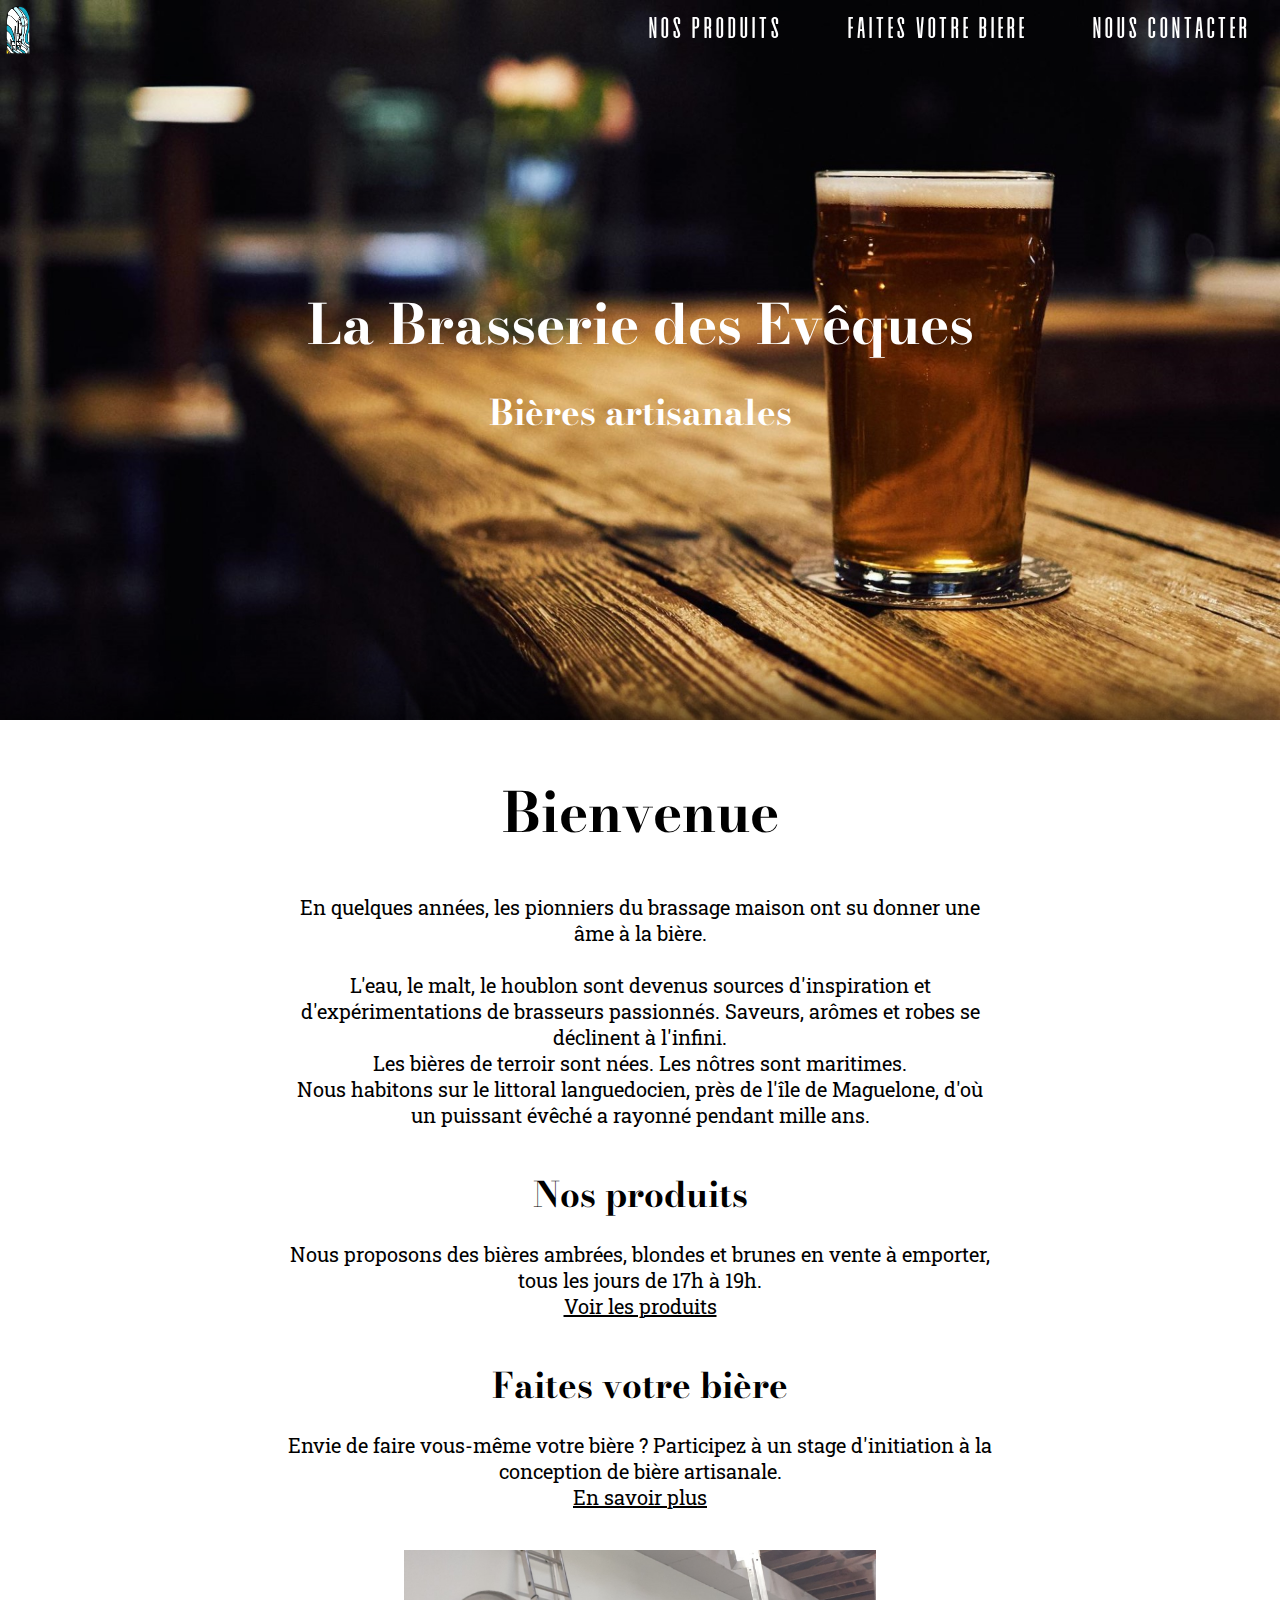
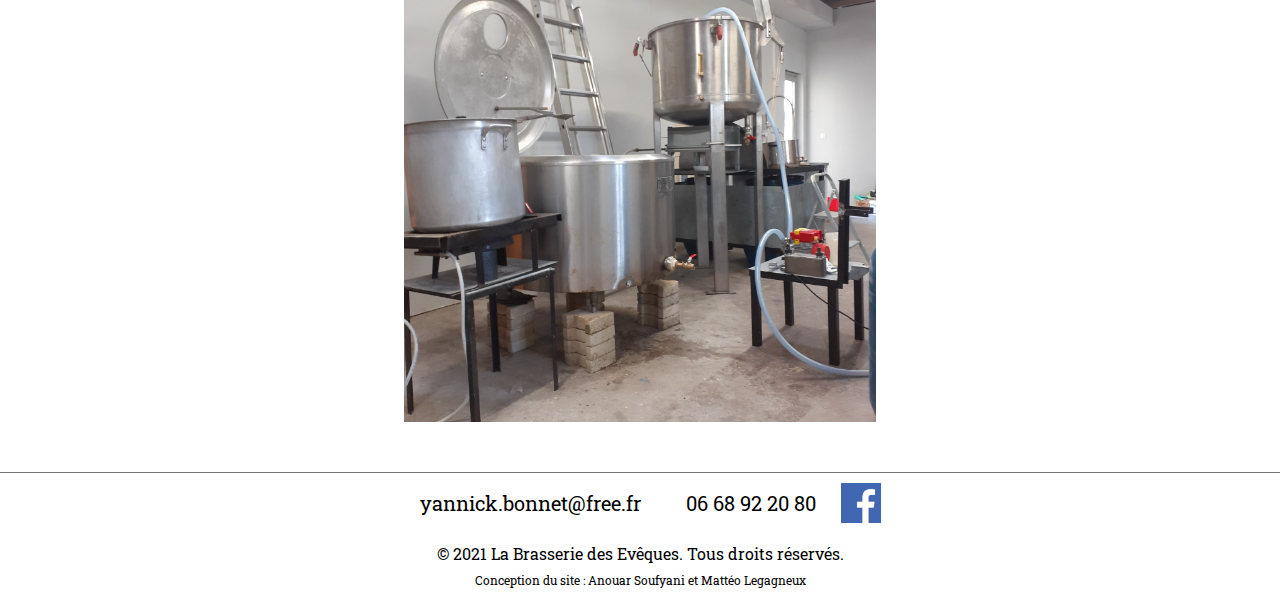
<file: index.html>
<!DOCTYPE html>

<html lang="fr">

  <head>
		<meta charset="utf-8">
		<meta name="viewport" content="width=device-width, initial-scale=1">
		<meta name="description" content="La Brasserie des Evêques à Villeneuve-lès-Maguelone">
		<meta name="author" content="Anouar Soufyani, Mattéo Legagneux">
		<meta name="copyright" content="© 2021 La Brasserie des Evêques. Tous droits réservés.">
		<link rel="icon" type="image/png" href="img/favicon.png">
		<link rel="stylesheet" type="text/css" href="fonts/fonts.css">
		<link rel="stylesheet" type="text/css" href="css/footer.css">
		<link rel="stylesheet" type="text/css" href="css/header.css">
		<link rel="stylesheet" type="text/css" href="css/main.css">
		<script type="text/javascript" src="js/toggle_menu.js"></script>
		<script type="text/javascript">
			function calc_banner_height() {return Math.round(9 * (this.innerWidth / 16) - 10)}

			window.onload = function() {
				var header = document.querySelector("header"),
					menu = document.querySelector(".menu"),
					nav = document.querySelector("nav"),
					logo = document.querySelector(".logo"),
					banner_height = calc_banner_height();

				this.onscroll = function() {
					banner_height = calc_banner_height();
					if (this.scrollY < banner_height) {
						// top of the page
						header.style.boxShadow = "none";
						header.classList.add("light");
						menu.classList.add("light");
						nav.classList.add("light");
						logo.classList.remove("extended")
					} else {
						header.style.boxShadow = "0 10px 20px rgba(0, 0, 0, 0.2)";
						header.classList.remove("light");
						menu.classList.remove("light");
						nav.classList.remove("light");
						logo.classList.add("extended")
					}
				}
			}
		</script>
		<title>Accueil • La Brasserie des Evêques • Villeneuve-lès-Maguelone</title>
	</head>

	<body>
		<header class="light">
			<a href="" class="logo" title="La Brasserie des Evêques"></a>
			<a href="javascript:void(0)" class="menu light" onclick="toggle_menu(this)" title="Menu"></a>
			<nav class="light">
				<a href="produits.html" title="Nos produits"><span>NOS PRODUITS</span></a>
				<a href="atelier.html" title="Notre atelier"><span>FAITES VOTRE BIERE</span></a>
				<a href="contact.php" title="Nous contacter"><span>NOUS CONTACTER</span></a>
			</nav>
		</header>

		<section class="banner">
			<img src="img/banner-layer.png" class="banner-layer">
			<div class="banner-title">
				<span class="title">La Brasserie des Evêques</span>
				<span class="subtitle">Bières artisanales</span>
			</div>
		</section>

		<main style="padding-top: 50px">
			<div class="main-title">
				<span class="title">La Brasserie des Evêques</span>
				<span class="subtitle">Bières artisanales</span>
			</div>
			<span class="title">Bienvenue</span>
			<p>
				En quelques années, les pionniers du brassage maison ont su donner une âme à la bière.<br><br>
				L'eau, le malt, le houblon sont devenus sources d'inspiration et d'expérimentations de brasseurs passionnés. Saveurs, arômes et robes se déclinent à l'infini.<br>
				Les bières de terroir sont nées. Les nôtres sont maritimes.<br>
				Nous habitons sur le littoral languedocien, près de l'île de Maguelone, d'où un puissant évêché a rayonné pendant mille ans.
			</p>
			<p>
				<span class="subtitle">Nos produits</span>
				Nous proposons des bières ambrées, blondes et brunes en vente à emporter, tous les jours de 17h à 19h.<br><a href="produits.html">Voir les produits</a>
			</p>
			<p>
				<span class="subtitle">Faites votre bière</span>
				Envie de faire vous-même votre bière ? Participez à un stage d'initiation à la conception de bière artisanale.<br><a href="atelier.html">En savoir plus</a>
			</p>
			<img src="img/workshop.jpg" class="workshop-photo">
		</main>

		<footer>
			<div class="links">
				<a href="mailto:yannick.bonnet@free.fr" class="mail" title="Envoyer un mail via Gmail">yannick.bonnet@free.fr</a>
				<a href="tel:0668922080" class="phone" title="Appeler">06 68 92 20 80</a>
				<a href="https://www.facebook.com/BrasseriedesEveques" target="_blank" rel="noopener norefferer" class="fb" title="Facebook"></a>
			</div>
			<span class="copyright">© 2021 La Brasserie des Evêques. Tous droits réservés.</span>
			<span class="creators">Conception du site : Anouar Soufyani et Mattéo Legagneux</span>
		</footer>
	</body>

</html>
</file>
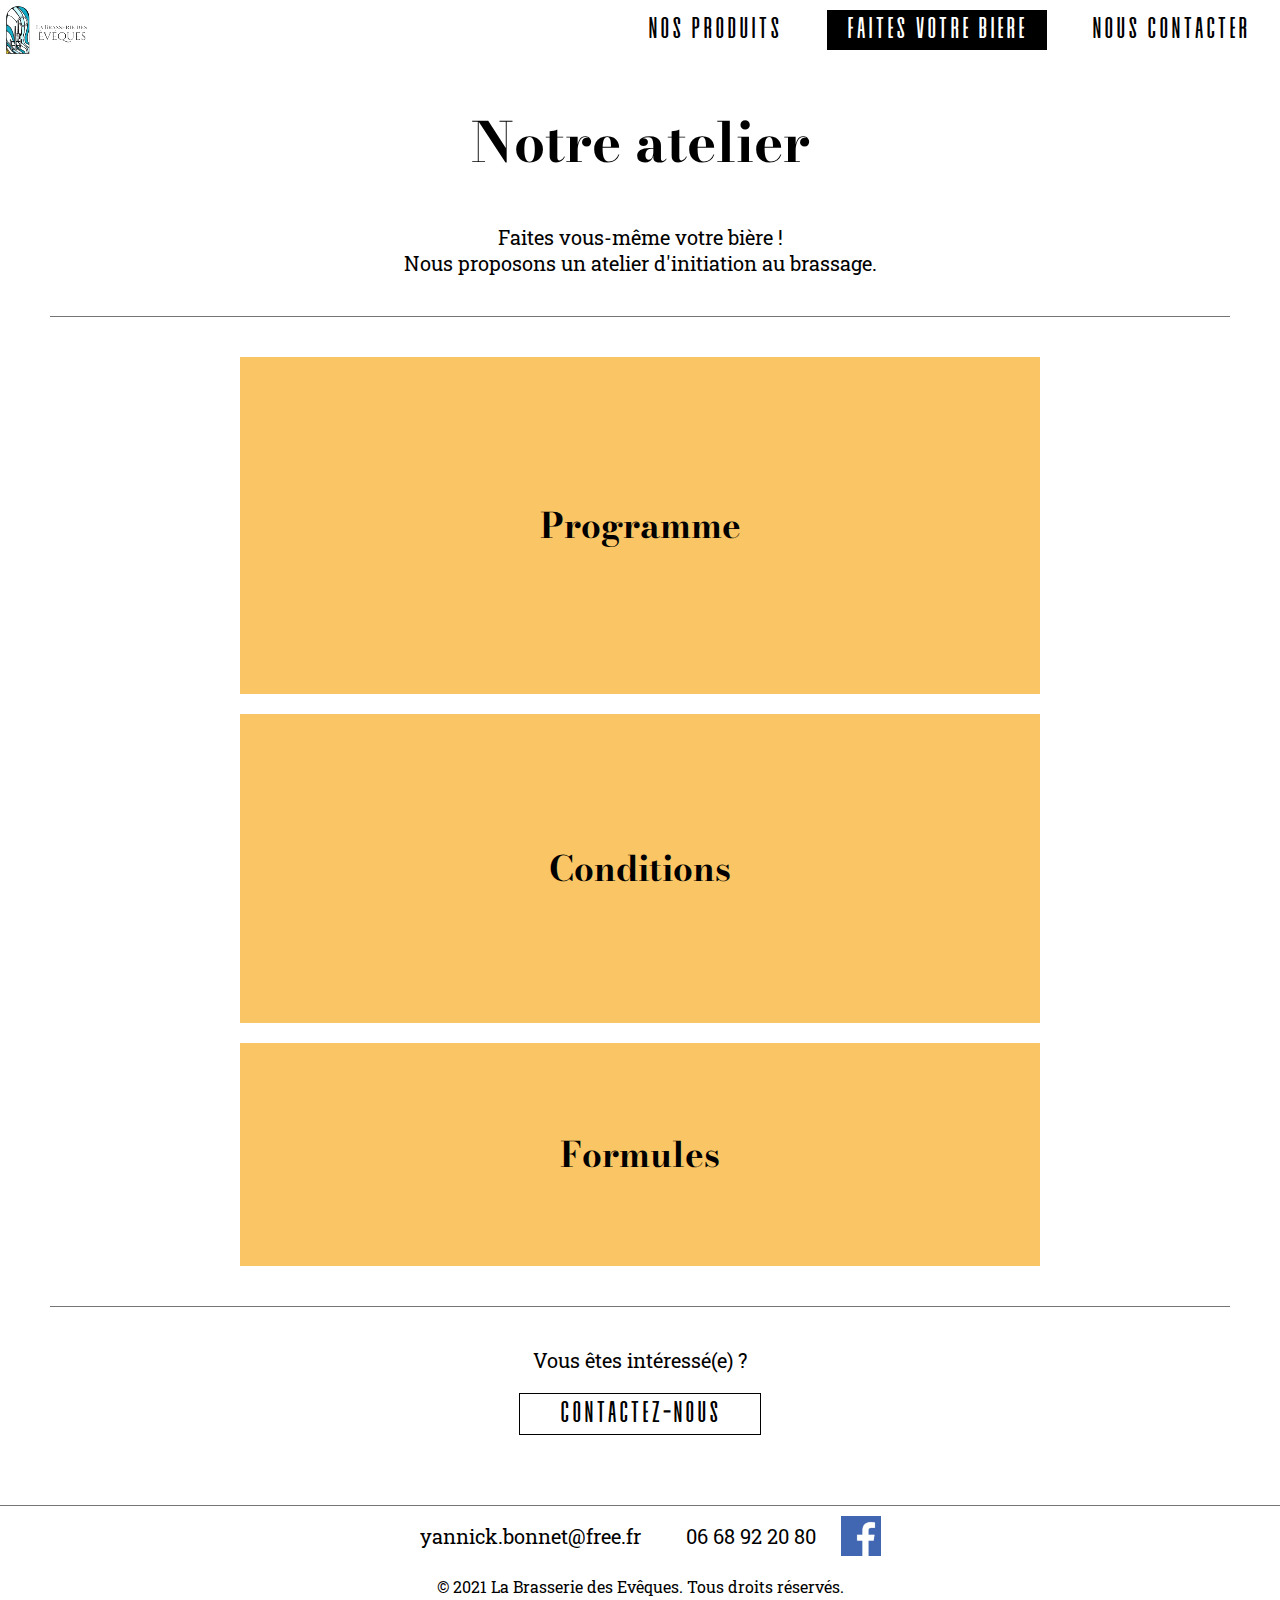
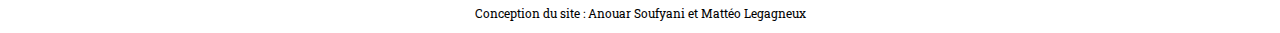
<file: atelier.html>
<!DOCTYPE html>

<html lang="fr">

	<head>
		<meta charset="utf-8">
		<meta name="viewport" content="width=device-width, initial-scale=1">
		<meta name="description" content="La Brasserie des Evêques à Villeneuve-lès-Maguelone">
		<meta name="author" content="Anouar Soufyani, Mattéo Legagneux">
		<meta name="copyright" content="© 2021 La Brasserie des Evêques. Tous droits réservés.">
		<link rel="icon" type="image/png" href="img/favicon.png">
		<link rel="stylesheet" type="text/css" href="fonts/fonts.css">
		<link rel="stylesheet" type="text/css" href="css/footer.css">
		<link rel="stylesheet" type="text/css" href="css/header.css">
		<link rel="stylesheet" type="text/css" href="css/main.css">
		<link rel="stylesheet" type="text/css" href="css/workshop.css">
		<script type="text/javascript" src="js/animate_header.js"></script>
		<script type="text/javascript" src="js/toggle_menu.js"></script>
		<script type="text/javascript">
			window.onload = function() {
				animate_header();
				this.onscroll = animate_header
			}
		</script>
		<title>Notre atelier • La Brasserie des Evêques • Villeneuve-lès-Maguelone</title>
	</head>

	<body>
		<header>
			<a href="index.html" class="logo extended" title="La Brasserie des Evêques"></a>
			<a href="javascript:void(0)" class="menu" onclick="toggle_menu(this)" title="Menu"></a>
			<nav>
				<a href="produits.html" title="Nos produits"><span>NOS PRODUITS</span></a>
				<a href="" class="active" title="Notre atelier"><span>FAITES VOTRE BIERE</span></a>
				<a href="contact.php" title="Nous contacter"><span>NOUS CONTACTER</span></a>
			</nav>
		</header>

		<main>
			<span class="title">Notre atelier</span>
			<p>
				Faites vous-même votre bière !<br>
				Nous proposons un atelier d'initiation au brassage.
			</p>
			<section class="workshop_details">
				<div class="card program">
					<div class="card-title">Programme</div>
					<div class="card-content">
						<span class="subtitle">Programme</span>
						<div class="list" style="float: left">
							<span><u>La théorie</u></span>
							<ul>
								<li>Présentation de la brasserie</li>
								<li>Les ingrédients</li>
								<li>Les réactions chimiques</li>
								<li>L'hygiène</li>
							</ul>
						</div>
						<div class="list" style="float: right">
							<span><u>La pratique</u></span>
							<ul>
								<li>Broyage des malts</li>
								<li>Pratique de l'empâtage</li>
								<li>Transfert du moût et ébullition</li>
								<li>Mise en fermentation</li>
							</ul>
						</div>
						<p>Les soutirages et les conditionnements sont réalisés à une date ultérieure.</p>
					</div>
				</div>
				<div class="card">
					<div class="card-title">Conditions</div>
					<div class="card-content">
						<span class="subtitle">Conditions</span>
						<ul class="list-large">
							<li>Réalisation d'un brassin de 30L</li>
							<li>2 à 3 stagiaires par session</li>
							<li>Durée de la session : 5h + 2h (3 semaines plus tard pour l'embouteillage)</li>
							<li>Horaires : 8h - 13h le samedi (+ 2h à convenir)</li>
							<li>La préparation et le nettoyage sont à notre charge</li>
							<li>Les ingrédients sont fournis et les bouteilles sont consignées</li>
							<li>Récupération des lots embouteillés 2 mois après la session</li>
						</ul>
					</div>
				</div>
				<div class="card">
					<div class="card-title">Formules</div>
					<div class="card-content">
						<span class="subtitle">Formules</span>
						<div class="formula" style="float: left">
							<span><u>Pour 2 personnes</u></span><br><br>
							<span class="price">158€</span>
						</div>
						<div class="formula" style="float: right">
							<span><u>Pour 3 personnes</u></span><br><br>
							<span class="price">198€</span>
						</div>
					</div>
				</div>
			</section>
			<section class="interest">
				<p>Vous êtes intéressé(e) ?</p>
				<a href="contact.php" class="btn-contact">CONTACTEZ-NOUS</a>
			</section>
		</main>

		<footer>
			<div class="links">
				<a href="mailto:yannick.bonnet@free.fr" class="mail" title="Envoyer un mail via Gmail">yannick.bonnet@free.fr</a>
				<a href="tel:0668922080" class="phone" title="Appeler">06 68 92 20 80</a>
				<a href="https://www.facebook.com/BrasseriedesEveques" target="_blank" rel="noopener norefferer" class="fb" title="Facebook"></a>
			</div>
			<span class="copyright">© 2021 La Brasserie des Evêques. Tous droits réservés.</span>
			<span class="creators">Conception du site : Anouar Soufyani et Mattéo Legagneux</span>
		</footer>
	</body>

</html>
</file>
<file: fonts/fonts.css>
@font-face {
	font-family: Alvaro; /* Alvaro Condensed */
	src: url(AlvaroCondensed.otf) format("opentype")
}

@font-face {
	font-family: Bodoni; /* Bodoni Bold */
	src: url(BodoniBold.ttf) format("truetype")
}

@font-face {
	font-family: "Roboto Slab"; /* Roboto Slab Regular */
	src: url(RobotoSlabRegular.ttf) format("truetype")
}

html, body {
	font-size: 20px;
	font-family: "Roboto Slab"
}

/* buttons */

nav a,
input[type="submit"],
.btn-contact {
	font-size: 30px;
	font-family: Alvaro;
	letter-spacing: 2px
}

/* buttons hover animation */

input[type="submit"]:hover, .btn-contact:hover {
	background-color: #000;
	color: #fff
}

/* buttons active animation */

nav a:active,
input[type="submit"]:active,
.btn-contact:active {
	-webkit-transform: scale(0.9);
	-ms-transform: scale(0.9);
	transform: scale(0.9);
	transition-duration: 0.1s
}

/* inputs & textarea */

input, textarea {
	font-size: 18px;
	font-family: "Roboto Slab"
}

::selection {background-color: rgba(0, 0, 0, 0.2)} /* text selection */

/* titles & subtitles */

.title,
.subtitle,
.card-title,
.price {
	display: block;
	margin-bottom: 20px;
	font-weight: normal;
	font-family: Bodoni
}

.title {font-size: 55px}

.subtitle, .card-title {font-size: 35px}

.price {font-size: 25px}

.banner-title .subtitle {margin-bottom: 0}

.main-title {
	display: none;
	padding: 0 25px
}

.main-title .subtitle {
	padding-bottom: 40px;
	margin-bottom: 40px;
	border-bottom: 1px solid #757575
}

/* paragraphs */

main > p {padding: 0 20%}

/* list items */

.info li {padding-top: 20px}

.list li, .list-large li {padding-top: 2px}

/* links */

p a {color: #000}

.mail,
.phone {
	color: #000;
	text-decoration: none
}

p a:hover,
.mail:hover,
.phone:hover {color: #333}

/* copyright section */

.copyright {font-size: 16px}

/* creators section */

.creators {font-size: 12px}

/* links hover animation */

.logo:hover,
.fb:hover {
	-webkit-filter: brightness(1.2);
	filter: brightness(1.2)
}
</file>
<file: css/footer.css>
/* footer */

footer {
	padding: 10px;
	position: relative;
	border-top: 1px solid #757575;
	background-color: #fff;
	text-align: center
}

/* useful links */

.links {line-height: 40px}

.links a {
	display: inline-block;
	vertical-align: top;
	margin-bottom: 10px;
	padding: 0 20px
}

.fb {
	height: 40px;
	background: url(../img/fb.png) no-repeat;
	background-size: contain
}

/* copyright section */

.copyright {
	display: block;
	padding-top: 10px
}
</file>
<file: css/header.css>
/* header */

header {
	width: 100%;
	height: 60px;
	position: fixed;
	background-color: #fff;
	transition-duration: 0.2s;
	z-index: 3
}

header.light {background-color: transparent}

/* logo */

.logo {
	display: inline-block;
	width: 37px; /* basic logo = 37px */
	height: 60px;
	background: url(../img/logo.png) no-repeat;
	background-size: contain
}

.logo.extended {
	width: 93px; /* extended logo = 93px */
	background-image: url(../img/logo-extended.png)
}

/* menu button (only for small screens) */

.menu {
	visibility: hidden;
	width: 60px;
	height: 60px;
	float: right;
	background-image: url(../img/menu.svg);
	background-position: center;
	background-repeat: no-repeat;
	background-size: 30px;
	-webkit-filter: invert(1);
	filter: invert(1);
	transition-duration: 0.2s
}

.menu.light {
	-webkit-filter: none;
	filter: none
}

.menu.opened {background-image: url(../img/cross.svg)}

/* nav section */

nav {
	display: inline-block;
	height: 60px;
	right: 0;
	position: absolute;
	opacity: 1;
	transition-duration: 0.2s
}

nav.opened {
	visibility: visible;
	opacity: 1
}

/* nav links */

nav a {
	display: inline-block;
	height: 40px;
	line-height: 40px;
	margin: 10px;
	padding: 0 20px;
	position: relative; /* allows hover animation */
	color: #000;
	text-decoration: none;
	transition-duration: 0.4s
}

nav.light a {color: #fff}

nav .active {
	background-color: #000;
	color: #fff
}
</file>
<file: css/main.css>
body {margin: 0}

/* banner section (only index) */

.banner {
	position: relative;
	background: url(../img/banner.jpg) fixed;
	background-size: 100%
}

.banner-layer {
	display: block;
	width: 100%
}

.banner-title {
	display: flex;
	flex-direction: column;
	justify-content: center;
	align-items: center;
	width: 100%;
	height: 100%;
	top: 0;
	position: absolute;
	color: #fff
}

/* main container (all pages) */

main {
	display: flex;
	flex-direction: column;
	align-items: center;
	justify-content: center;
	position: relative;
	padding: 100px 50px 50px 50px;
	box-shadow: 0 -20px 40px rgba(0, 0, 0, 0.5); /* box shadow on the banner */
	text-align: center;
	font-size: 20px
}

/* workshop photo (only index) */

.workshop-photo {
	width: 40%;
	margin-top: 20px
}

/* keyframes */

@keyframes fade_out {
	from {opacity: 1}
	to {opacity: 0}
}

/* media queries */


@media screen and (min-width: 801px) {
	/* nav buttons hover animation */
	nav a:after {
		content: "";
		width: 0;
		height: 100%;
		right: 0;
		position: absolute;
		transition-duration: 0.5s
	}
	nav.light a:after {background-color: #fff}
	nav a:after {background-color: #000}
	nav a span {
		position: relative;
		z-index: 1
	}
	nav.light a:hover {color: #000}
	nav a:hover {color: #fff}
	nav a:hover:after {width: 100%}
}

@media screen and (max-width: 1000px) {
	.title {font-size: 45px}
	main > p {padding: 0 25px}
	.workshop-photo {width: 50%}
	.card {margin: 20px 0 0 0 !important}
	#map {width: 100%}
}

@media screen and (max-width: 900px) {
	.card {width: 100% !important}
	.list {width: 100% !important}
}

@media screen and (max-width: 800px) {
	.menu {visibility: visible}
	nav {
		visibility: hidden;
		height: auto;
		top: 60px;
		opacity: 0;
		box-shadow: 0 10px 20px rgba(0, 0, 0, 0.5);
		background-color: #000
	}
	nav a {
		display: block;
		margin-bottom: 10px;
		color: #fff !important
	}
	nav a:hover {
		background-color: #fff;
		color: #000 !important
	}
	.title {font-size: 35px}
	.subtitle {font-size: 25px}
	.links,
	main > p,
	.workshop_info,
	.card,
	.interest,
	.cards,
	.address,
	.contact {font-size: 18px}
	.workshop-photo {width: 70%}
	.card-title {display: none !important}
	.card-content {
		visibility: visible !important;
		opacity: 1 !important
	}
	form {
		display: flex;
		flex-direction: column;
		align-items: center
	}
	textarea {
		width: 300px;
		height: 150px
	}
	#map {height: 300px}
}

@media screen and (max-width: 700px) {.workshop-photo {width: 90%}}

@media screen and (max-width: 600px) {.formula {width: 100% !important}}

@media screen and (max-width: 500px) {
	main {padding: 100px 0 50px 0}
	.banner-title {display: none}
	.main-title {display: block}
	.item {margin: 20px 0 !important}
	.error {width: 90%}
	.workshop-photo {width: 100%}
}
</file>
<file: css/workshop.css>
.workshop_details {
	width: 100%;
	margin: 20px 0;
	padding-top: 20px;
	border-top: 1px solid #757575
}

.card {
	display: inline-block;
	vertical-align: top;
	width: 800px;
	margin: 20px 10px 0 10px;
	position: relative;
	background-color: #fac564
}

.card-title {
	display: flex;
	align-items: center;
	justify-content: center;
	width: 100%;
	height: 100%;
	position: absolute;
	background-color: #fac564;
	transition-duration: 0.2s
}

.card-content {
	display: inline-block;
	visibility: hidden;
	width: 100%;
	height: 100%;
	padding: 20px 0;
	position: relative;
	opacity: 0;
	background-color: #fac564;
	text-align: center;
	transition-duration: 0.2s;
	z-index: 1
}

.card-title:hover ~ .card-content, .card-content:hover {
	visibility: visible;
	opacity: 1
}

.list {
	display: inline-block;
	width: 400px;
	margin-bottom: 20px;
	text-align: left
}

.list span {
	display: block;
	margin-bottom: 10px;
	text-align: center
}

.card-content p {
	margin: 0;
	padding: 0 20px
}

.list-large {
	margin: 0;
	padding-right: 20px;
	text-align: left
}

.formula {
	display: inline-block;
	width: 50%
}

.interest {
	width: 100%;
	margin-top: 20px;
	padding: 20px 0;
	border-top: 1px solid #757575
}

.btn-contact {
	display: inline-block;
	width: 200px;
	height: 40px;
	line-height: 40px;
	padding: 0 20px;
	outline: none;
	border: 1px solid #000;
	color: #000;
	text-decoration: none;
	transition-duration: 0.4s
}
</file>
